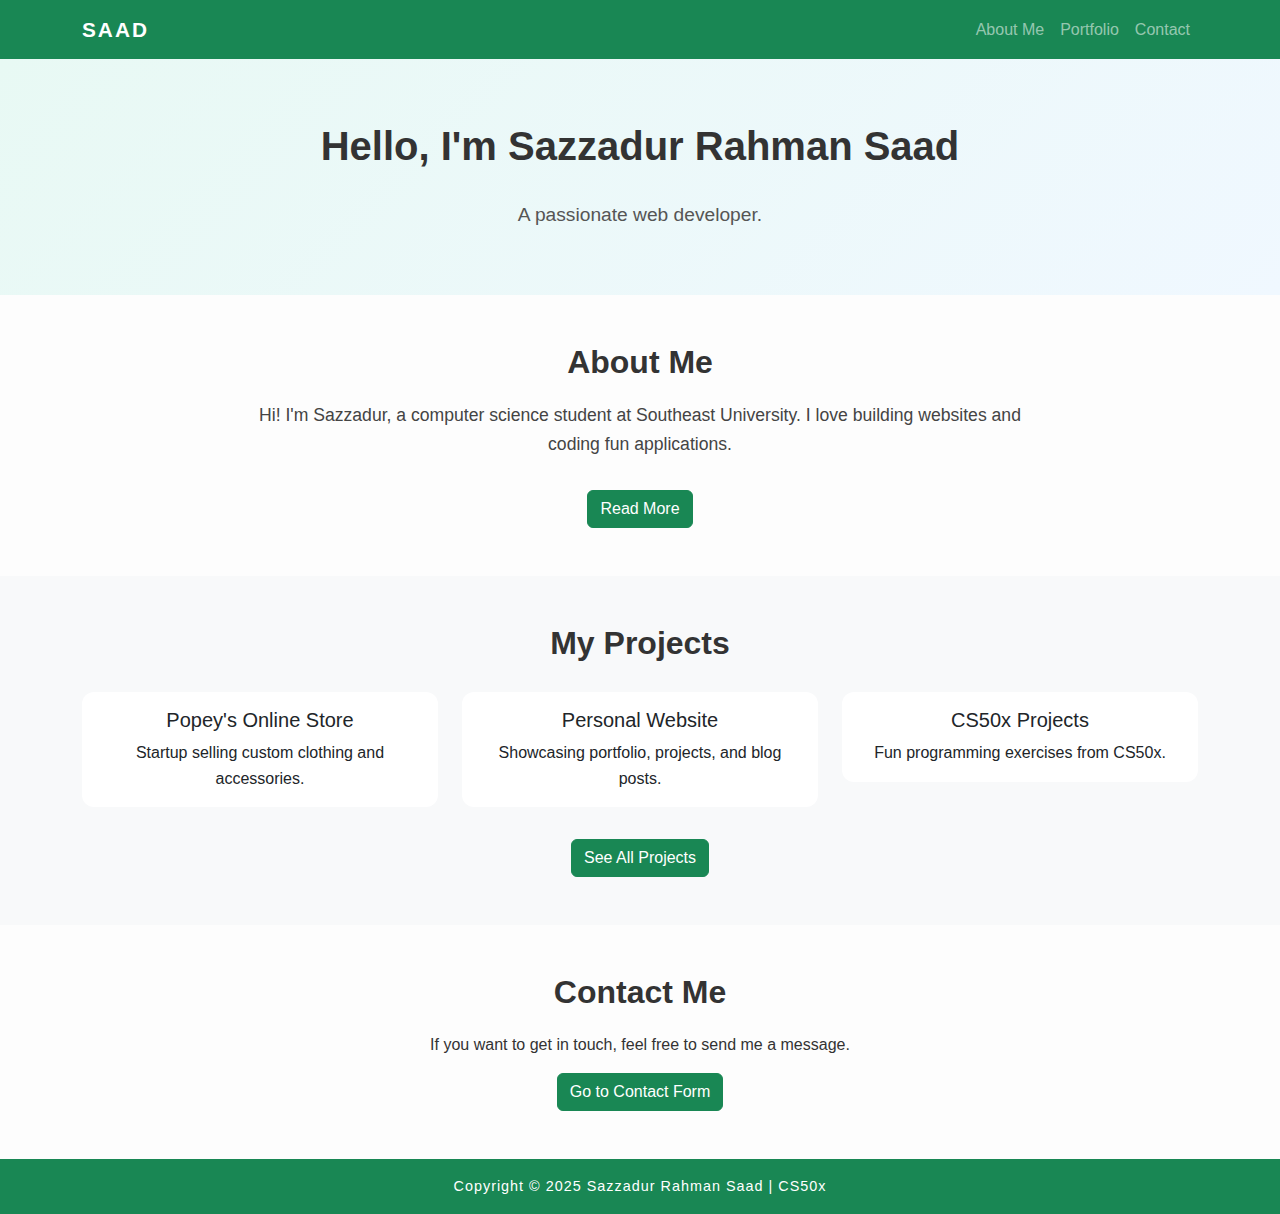
<file: index.html>
<!DOCTYPE html>
<html lang="en">
<head>
    <meta charset="UTF-8">
    <meta name="viewport" content="width=device-width, initial-scale=1.0">
    <title>SAAD | Home</title>
    <link href="https://cdn.jsdelivr.net/npm/bootstrap@5.3.3/dist/css/bootstrap.min.css" rel="stylesheet">
    <link href="styles.css" rel="stylesheet">
</head>
<body>

<nav class="navbar navbar-expand-lg navbar-dark bg-success">
    <div class="container">
        <a class="navbar-brand" href="index.html">SAAD</a>
        <button class="navbar-toggler" type="button" data-bs-toggle="collapse" data-bs-target="#navbarNav">
            <span class="navbar-toggler-icon"></span>
        </button>
        <div class="collapse navbar-collapse" id="navbarNav">
            <ul class="navbar-nav ms-auto">
                <li class="nav-item"><a class="nav-link" href="about.html">About Me</a></li>
                <li class="nav-item"><a class="nav-link" href="portfolio.html">Portfolio</a></li>
                <li class="nav-item"><a class="nav-link" href="contact.html">Contact</a></li>
            </ul>
        </div>
    </div>
</nav>

<section class="text-center py-5 hero-section">
    <div class="container">
        <h1>Hello, I'm Sazzadur Rahman Saad</h1>
        <p class="lead">A passionate web developer.</p>
    </div>
</section>

<section id="about" class="py-5">
    <div class="container text-center">
        <h2>About Me</h2>
        <p>Hi! I'm Sazzadur, a computer science student at Southeast University. I love building websites and coding fun applications.</p>
        <a href="about.html" class="btn btn-success mt-3">Read More</a>
    </div>
</section>

<section id="portfolio" class="py-5 bg-light">
    <div class="container text-center">
        <h2>My Projects</h2>
        <div class="row">
            <div class="col-md-4 mb-3">
                <div class="card">
                    <div class="card-body">
                        <h5 class="card-title">Popey's Online Store</h5>
                        <p class="card-text">Startup selling custom clothing and accessories.</p>
                    </div>
                </div>
            </div>
            <div class="col-md-4 mb-3">
                <div class="card">
                    <div class="card-body">
                        <h5 class="card-title">Personal Website</h5>
                        <p class="card-text">Showcasing portfolio, projects, and blog posts.</p>
                    </div>
                </div>
            </div>
            <div class="col-md-4 mb-3">
                <div class="card">
                    <div class="card-body">
                        <h5 class="card-title">CS50x Projects</h5>
                        <p class="card-text">Fun programming exercises from CS50x.</p>
                    </div>
                </div>
            </div>
        </div>
        <a href="portfolio.html" class="btn btn-success mt-3">See All Projects</a>
    </div>
</section>

<section id="contact" class="py-5 text-center">
    <div class="container">
        <h2>Contact Me</h2>
        <p>If you want to get in touch, feel free to send me a message.</p>
        <a href="contact.html" class="btn btn-success">Go to Contact Form</a>
    </div>
</section>

<footer class="bg-success text-white text-center py-3">
    Copyright &copy; 2025 Sazzadur Rahman Saad | CS50x
</footer>

<script src="script.js"></script>
<script src="https://cdn.jsdelivr.net/npm/bootstrap@5.3.3/dist/js/bootstrap.bundle.min.js"></script>
</body>
</html>
</file>
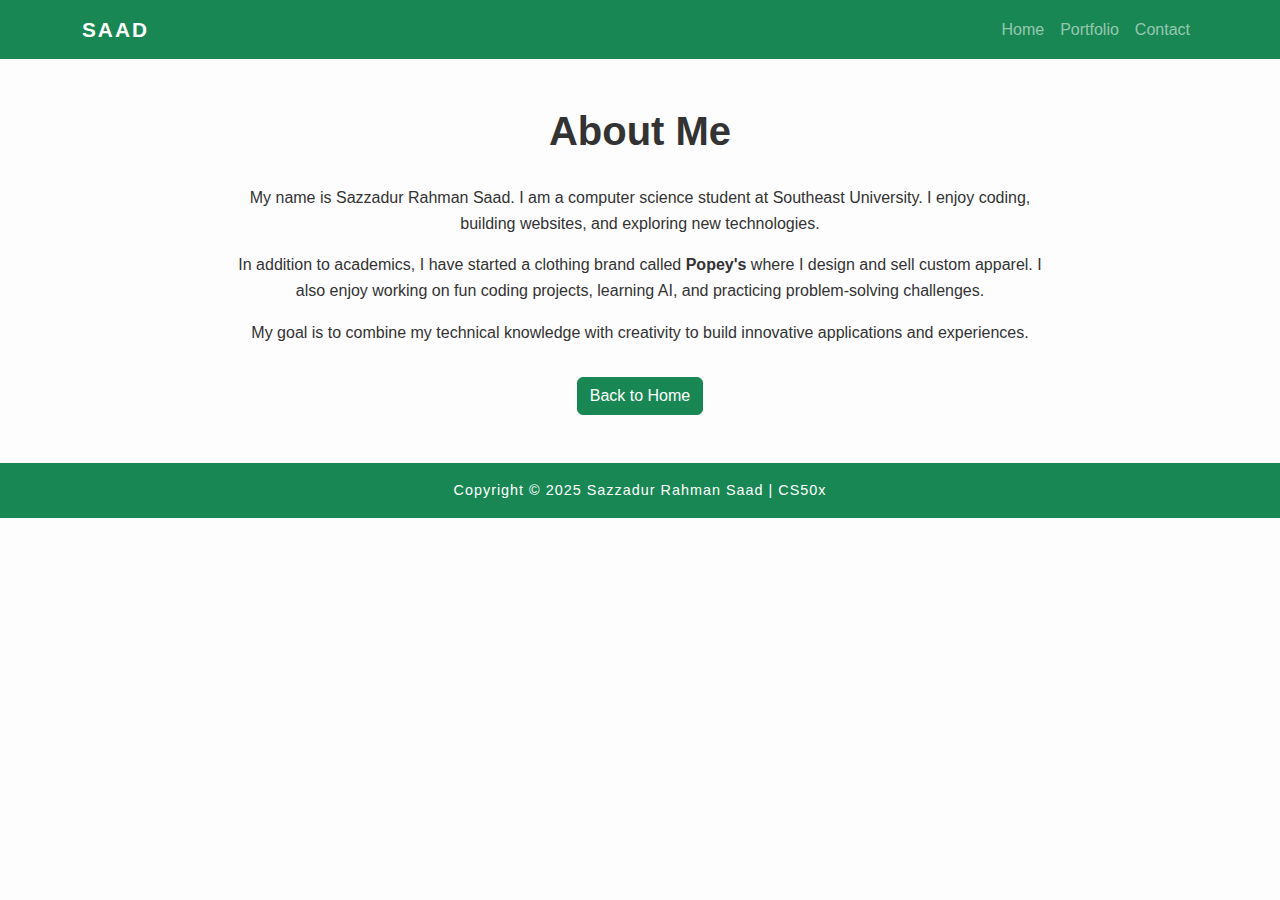
<file: about.html>
<!DOCTYPE html>
<html lang="en">
<head>
    <meta charset="UTF-8">
    <meta name="viewport" content="width=device-width, initial-scale=1.0">
    <title>SAAD | About Me</title>
    <link href="https://cdn.jsdelivr.net/npm/bootstrap@5.3.3/dist/css/bootstrap.min.css" rel="stylesheet">
    <link href="styles.css" rel="stylesheet">
</head>
<body>

<nav class="navbar navbar-expand-lg navbar-dark bg-success">
    <div class="container">
        <a class="navbar-brand" href="index.html">SAAD</a>
        <button class="navbar-toggler" type="button" data-bs-toggle="collapse" data-bs-target="#navbarNav">
            <span class="navbar-toggler-icon"></span>
        </button>
        <div class="collapse navbar-collapse" id="navbarNav">
            <ul class="navbar-nav ms-auto">
                <li class="nav-item"><a class="nav-link" href="index.html">Home</a></li>
                <li class="nav-item"><a class="nav-link" href="portfolio.html">Portfolio</a></li>
                <li class="nav-item"><a class="nav-link" href="contact.html">Contact</a></li>
            </ul>
        </div>
    </div>
</nav>

<section class="py-5">
    <div class="container col-md-8 mx-auto text-center">
        <h1>About Me</h1>
        <p>My name is Sazzadur Rahman Saad. I am a computer science student at Southeast University. I enjoy coding, building websites, and exploring new technologies.</p>
        <p>In addition to academics, I have started a clothing brand called <strong>Popey's</strong> where I design and sell custom apparel. I also enjoy working on fun coding projects, learning AI, and practicing problem-solving challenges.</p>
        <p>My goal is to combine my technical knowledge with creativity to build innovative applications and experiences.</p>
        <a href="index.html" class="btn btn-success mt-3">Back to Home</a>
    </div>
</section>

<footer class="bg-success text-white text-center py-3">
    Copyright &copy; 2025 Sazzadur Rahman Saad | CS50x
</footer>

<script src="script.js"></script>
<script src="https://cdn.jsdelivr.net/npm/bootstrap@5.3.3/dist/js/bootstrap.bundle.min.js"></script>
</body>
</html>
</file>
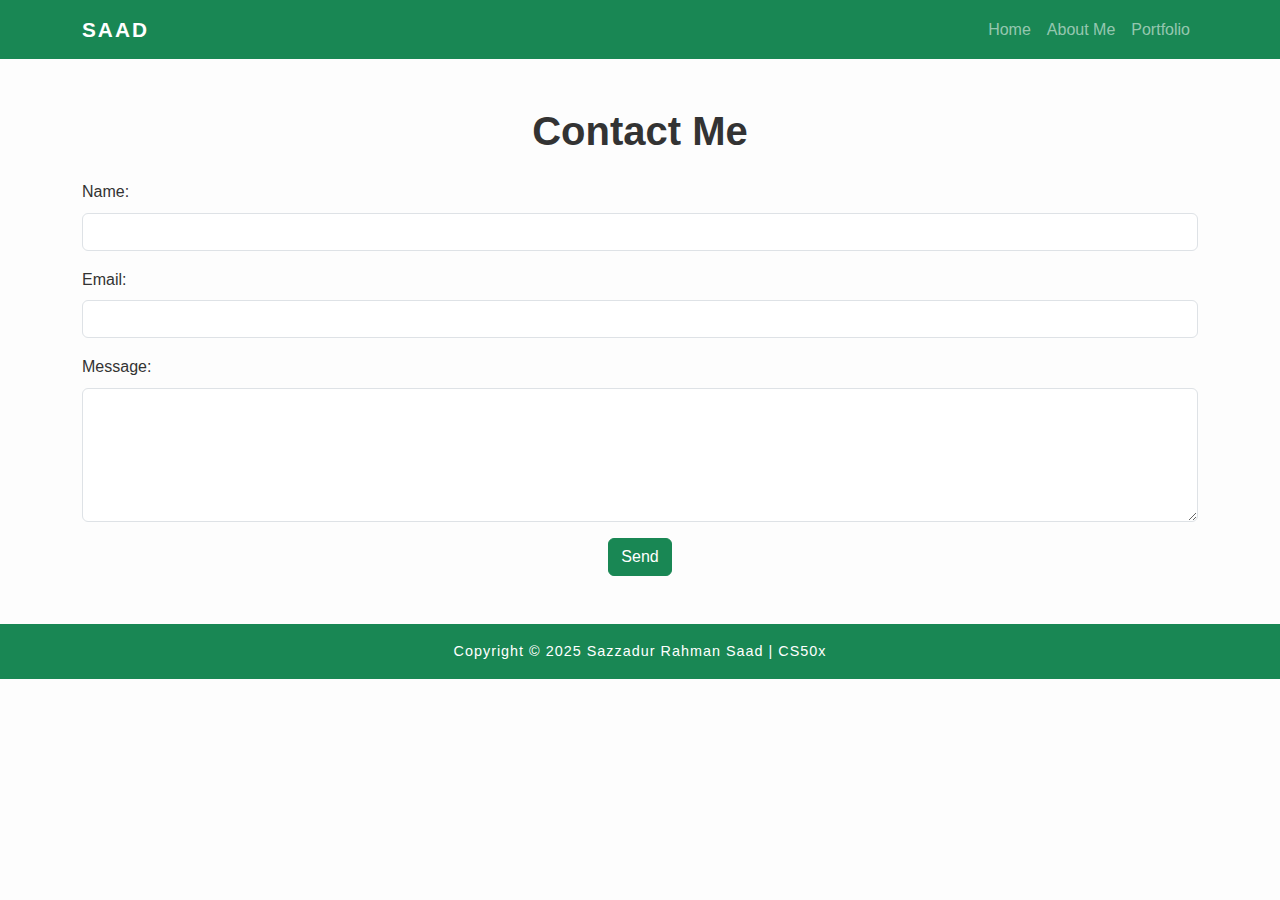
<file: contact.html>
<!DOCTYPE html>
<html lang="en">
<head>
    <meta charset="UTF-8">
    <meta name="viewport" content="width=device-width, initial-scale=1.0">
    <title>SAAD | Contact</title>
    <link href="https://cdn.jsdelivr.net/npm/bootstrap@5.3.3/dist/css/bootstrap.min.css" rel="stylesheet">
    <link href="styles.css" rel="stylesheet">
</head>
<body>

<nav class="navbar navbar-expand-lg navbar-dark bg-success">
    <div class="container">
        <a class="navbar-brand" href="index.html">SAAD</a>
        <button class="navbar-toggler" type="button" data-bs-toggle="collapse" data-bs-target="#navbarNav">
            <span class="navbar-toggler-icon"></span>
        </button>
        <div class="collapse navbar-collapse" id="navbarNav">
            <ul class="navbar-nav ms-auto">
                <li class="nav-item"><a class="nav-link" href="index.html">Home</a></li>
                <li class="nav-item"><a class="nav-link" href="about.html">About Me</a></li>
                <li class="nav-item"><a class="nav-link" href="portfolio.html">Portfolio</a></li>
            </ul>
        </div>
    </div>
</nav>

<section class="py-5">
    <div class="container">
        <h1 class="text-center mb-4">Contact Me</h1>
        <form autocomplete="off">
            <div class="mb-3">
                <label for="name" class="form-label">Name:</label>
                <input type="text" class="form-control" id="name" required>
            </div>
            <div class="mb-3">
                <label for="email" class="form-label">Email:</label>
                <input type="email" class="form-control" id="email" required>
            </div>
            <div class="mb-3">
                <label for="message" class="form-label">Message:</label>
                <textarea class="form-control" id="message" rows="5" required></textarea>
            </div>
            <div class="text-center">
                <button type="submit" class="btn btn-success">Send</button>
            </div>
        </form>
    </div>
</section>

<footer class="bg-success text-white text-center py-3">
    Copyright &copy; 2025 Sazzadur Rahman Saad | CS50x
</footer>

<script src="script.js"></script>
<script src="https://cdn.jsdelivr.net/npm/bootstrap@5.3.3/dist/js/bootstrap.bundle.min.js"></script>
<script>
    document.querySelector('form').addEventListener('submit', function(e){
        e.preventDefault();
        alert('Thank you! Your message has been sent.');
    });
</script>
</body>
</html>
</file>
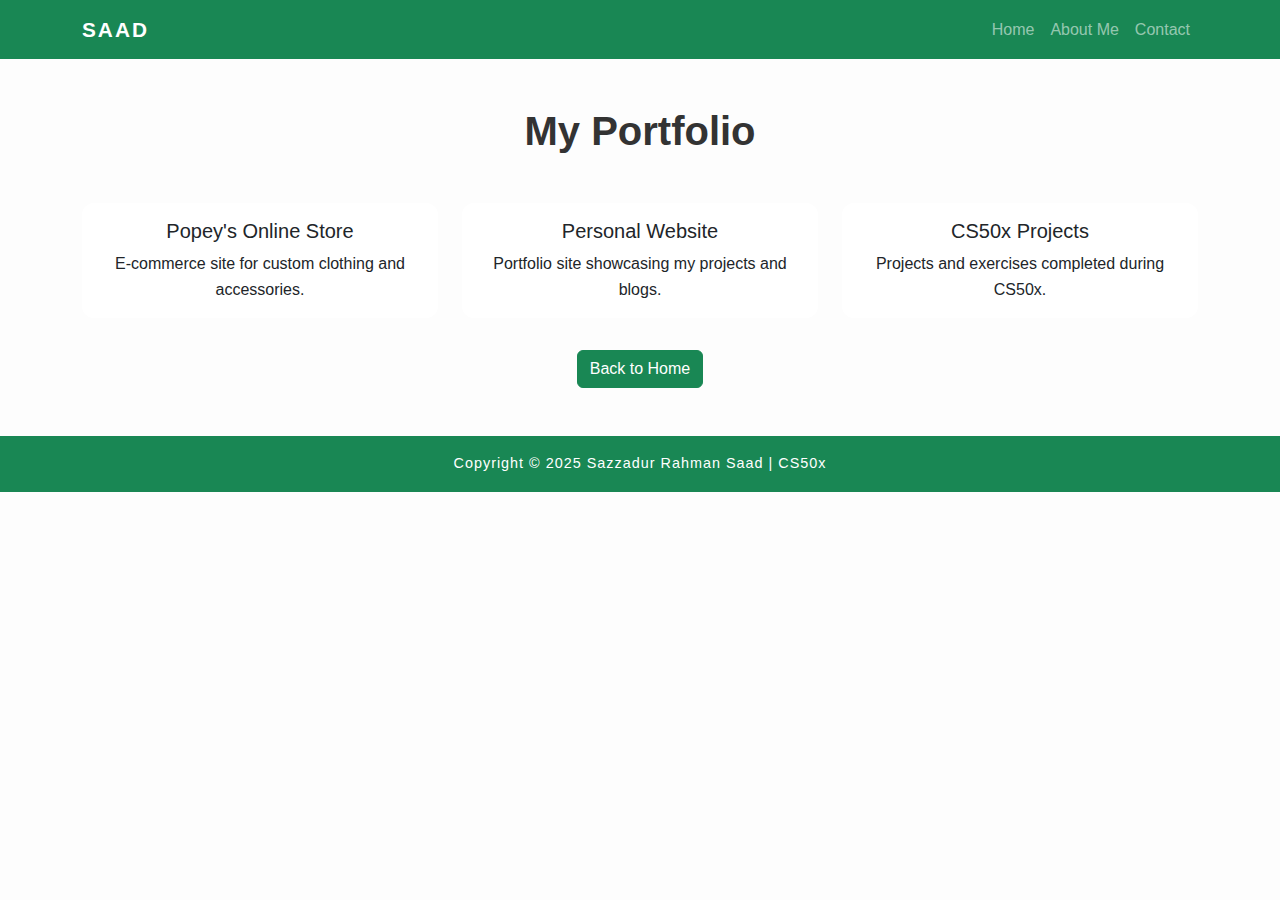
<file: portfolio.html>
<!DOCTYPE html>
<html lang="en">
<head>
    <meta charset="UTF-8">
    <meta name="viewport" content="width=device-width, initial-scale=1.0">
    <title>SAAD | Portfolio</title>
    <link href="https://cdn.jsdelivr.net/npm/bootstrap@5.3.3/dist/css/bootstrap.min.css" rel="stylesheet">
    <link href="styles.css" rel="stylesheet">
</head>
<body>

<nav class="navbar navbar-expand-lg navbar-dark bg-success">
    <div class="container">
        <a class="navbar-brand" href="index.html">SAAD</a>
        <button class="navbar-toggler" type="button" data-bs-toggle="collapse" data-bs-target="#navbarNav">
            <span class="navbar-toggler-icon"></span>
        </button>
        <div class="collapse navbar-collapse" id="navbarNav">
            <ul class="navbar-nav ms-auto">
                <li class="nav-item"><a class="nav-link" href="index.html">Home</a></li>
                <li class="nav-item"><a class="nav-link" href="about.html">About Me</a></li>
                <li class="nav-item"><a class="nav-link" href="contact.html">Contact</a></li>
            </ul>
        </div>
    </div>
</nav>

<section class="py-5">
    <div class="container text-center">
        <h1 class="text-center mb-5">My Portfolio</h1>
        <div class="row">
            <div class="col-md-4 mb-3">
                <div class="card">
                    <div class="card-body">
                        <h5 class="card-title">Popey's Online Store</h5>
                        <p class="card-text">E-commerce site for custom clothing and accessories.</p>
                    </div>
                </div>
            </div>
            <div class="col-md-4 mb-3">
                <div class="card">
                    <div class="card-body">
                        <h5 class="card-title">Personal Website</h5>
                        <p class="card-text">Portfolio site showcasing my projects and blogs.</p>
                    </div>
                </div>
            </div>
            <div class="col-md-4 mb-3">
                <div class="card">
                    <div class="card-body">
                        <h5 class="card-title">CS50x Projects</h5>
                        <p class="card-text">Projects and exercises completed during CS50x.</p>
                    </div>
                </div>
            </div>
        </div>
        <a href="index.html" class="btn btn-success mt-3">Back to Home</a>
    </div>
</section>

<footer class="bg-success text-white text-center py-3">
    Copyright &copy; 2025 Sazzadur Rahman Saad | CS50x
</footer>

<script src="script.js"></script>
<script src="https://cdn.jsdelivr.net/npm/bootstrap@5.3.3/dist/js/bootstrap.bundle.min.js"></script>
</body>
</html>
</file>
<file: styles.css>
body {
    font-family: "Segoe UI", Tahoma, Geneva, Verdana, sans-serif;
    line-height: 1.6;
    background-color: #fdfdfd;
    color: #333;
}

.navbar-brand {
    font-weight: bold;
    letter-spacing: 2px;
    font-size: 1.3rem;
}

.hero-section {
    background: linear-gradient(135deg, #e8f9f4, #f0f8ff);
    padding: 60px 20px;
}
.hero-section h1 {
    font-size: 2.5rem;
    font-weight: bold;
    margin-top: 15px;
}
.hero-section p {
    font-size: 1.2rem;
    color: #555;
}
.hero-section img {
    border: 4px solid #198754;
}

#about {
    text-align: center;
    max-width: 800px;
    margin: auto;
}
#about h2 {
    font-weight: bold;
    margin-bottom: 20px;
}
#about p {
    font-size: 1.1rem;
    color: #444;
}

#portfolio h2, .container h1 {
    font-weight: bold;
    margin-bottom: 30px;
}
.card {
    border: none;
    border-radius: 12px;
    transition: transform 0.3s ease, box-shadow 0.3s ease;
}
.card:hover {
    transform: translateY(-8px);
    box-shadow: 0px 6px 20px rgba(0,0,0,0.1);
}
.card img {
    border-top-left-radius: 12px;
    border-top-right-radius: 12px;
    height: 200px;
    object-fit: cover;
}

#contact h2 {
    font-weight: bold;
    margin-bottom: 20px;
}
form input, form textarea {
    border-radius: 8px;
}
form button {
    padding: 10px 25px;
    border-radius: 25px;
    font-weight: bold;
}

footer {
    font-size: 0.9rem;
    letter-spacing: 1px;
}
</file>
